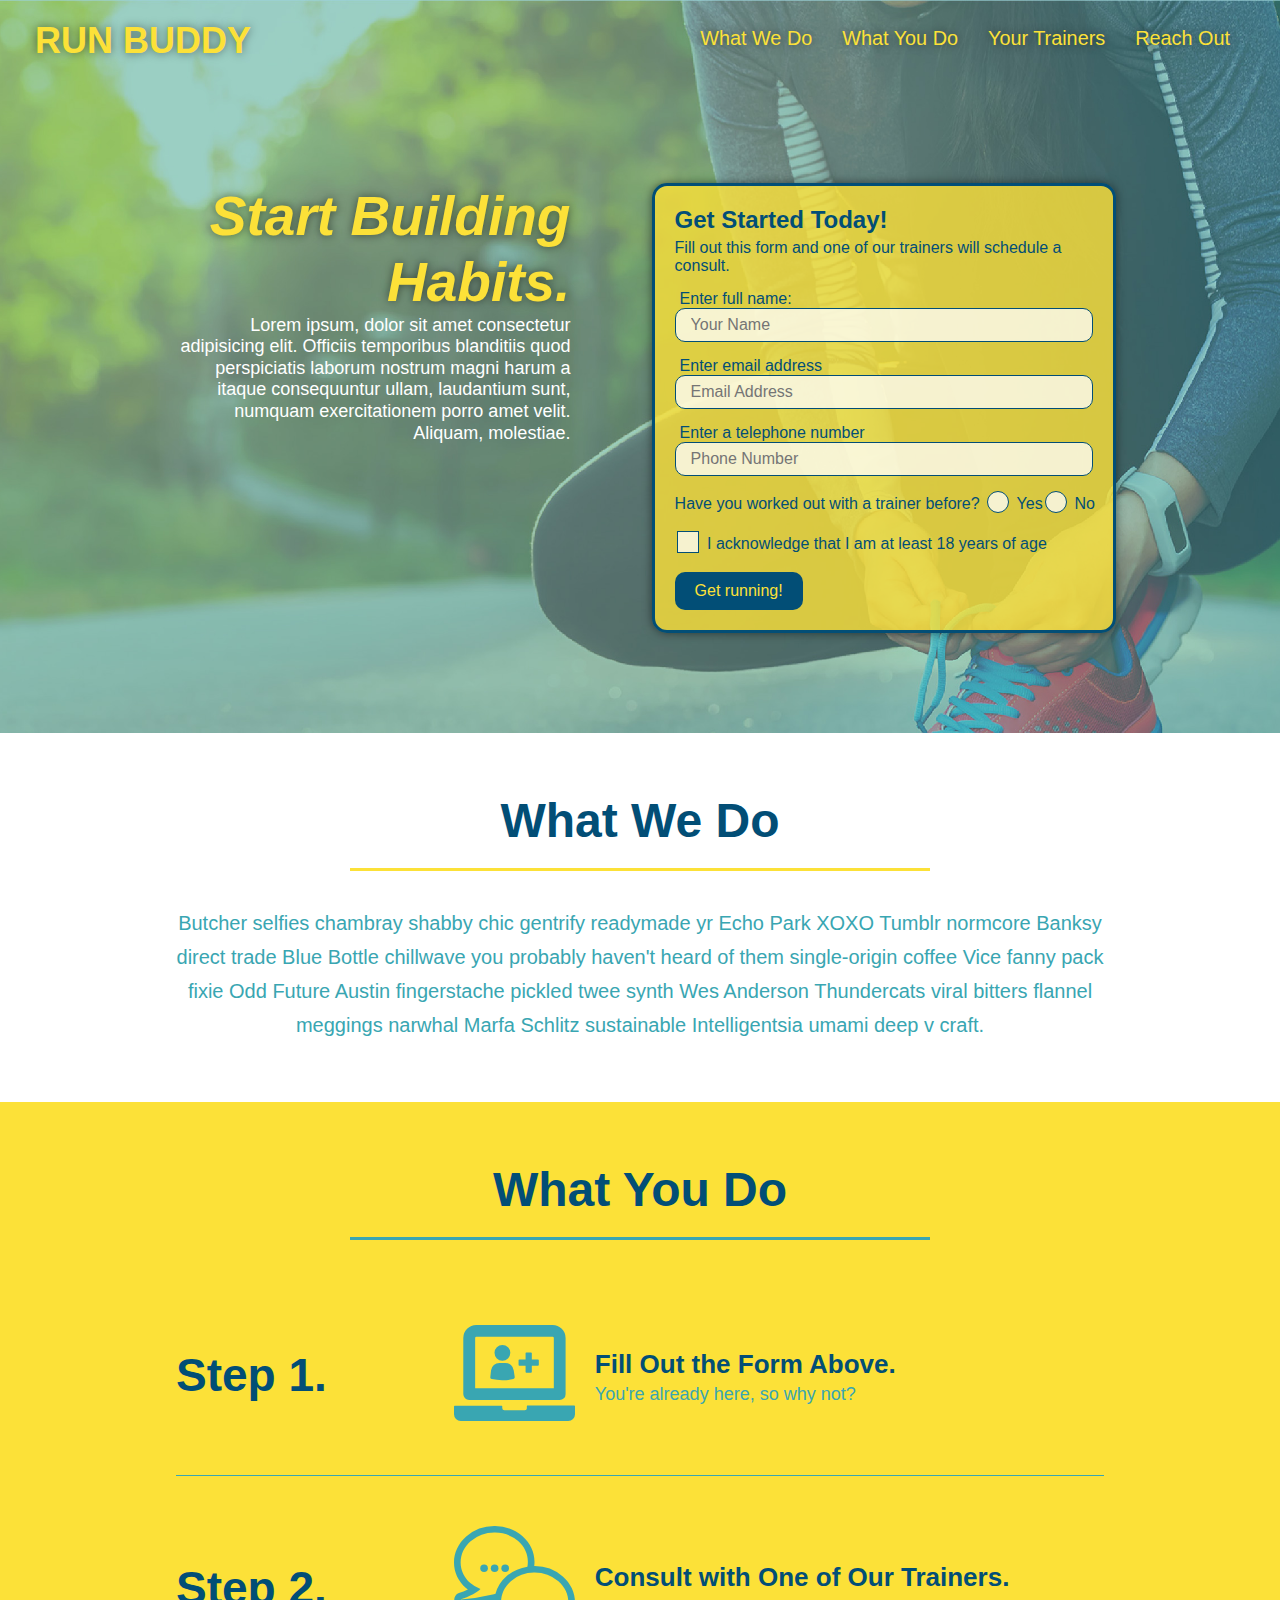
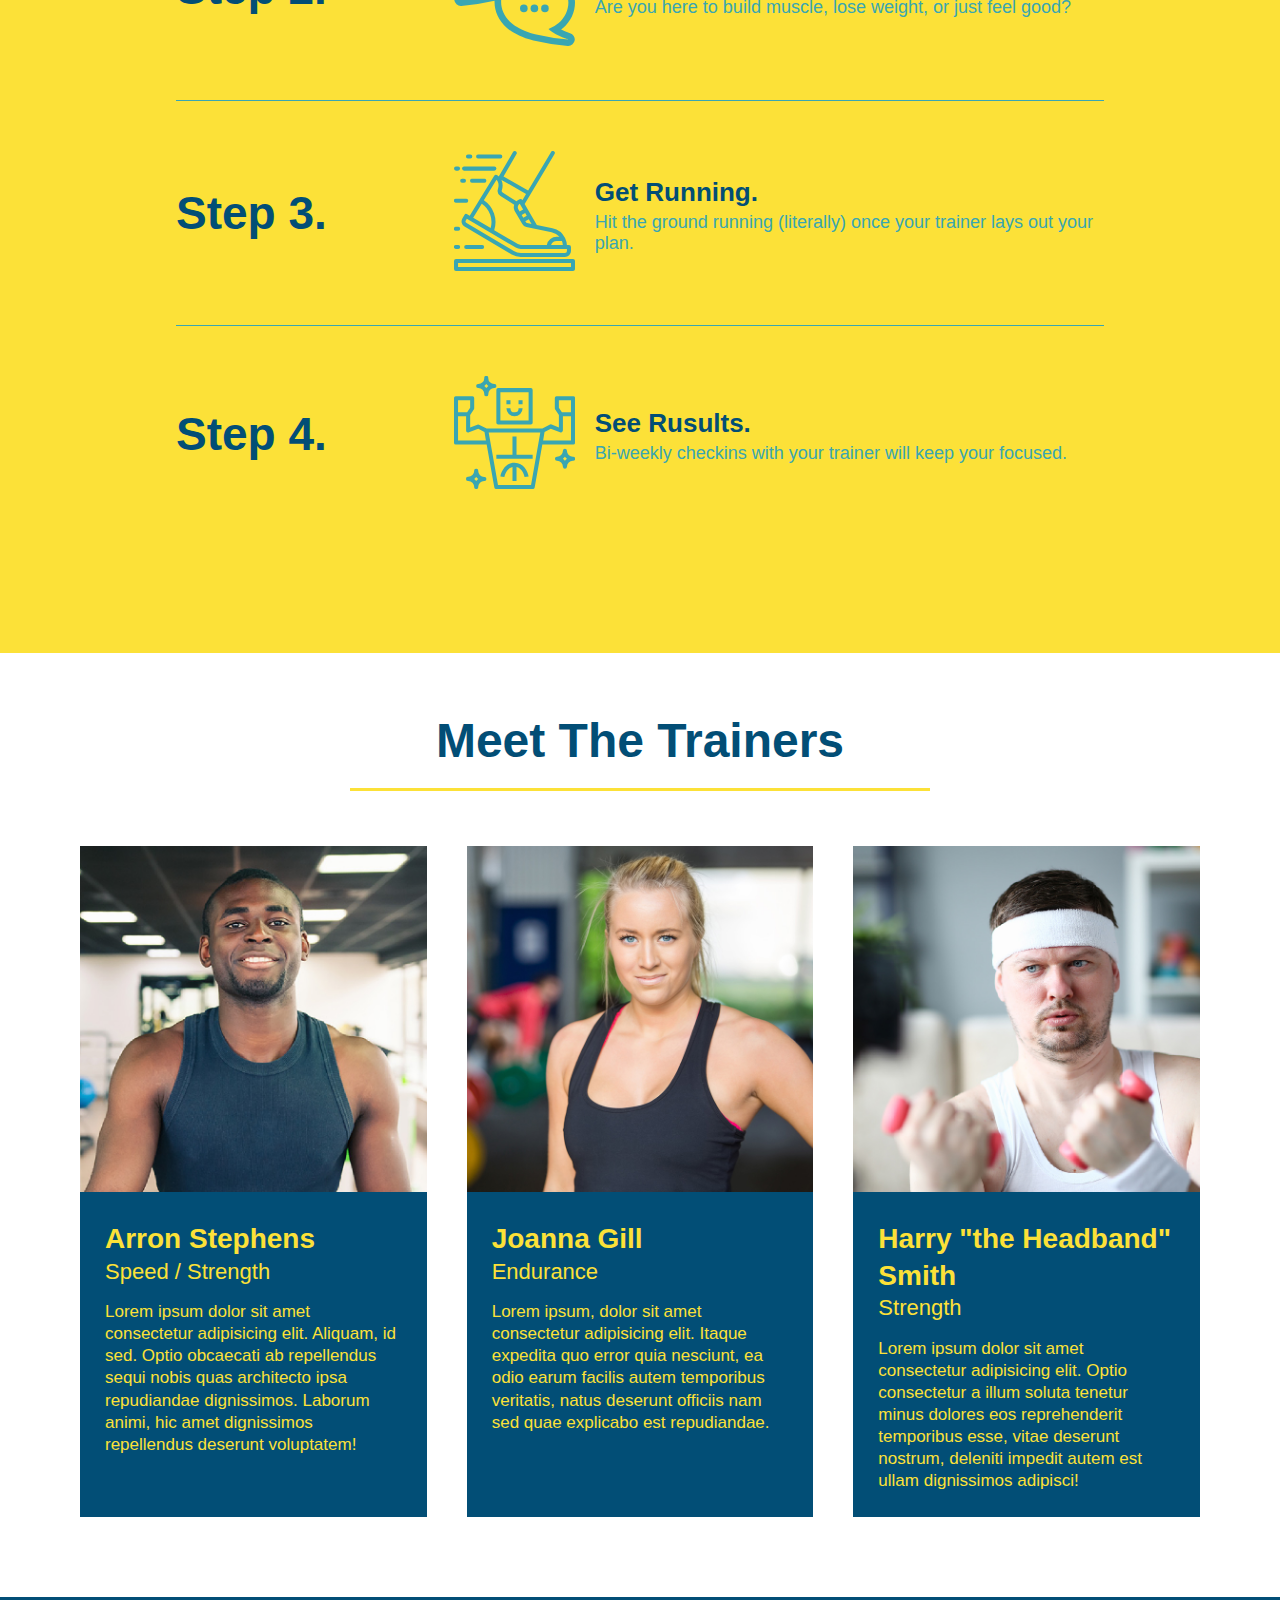
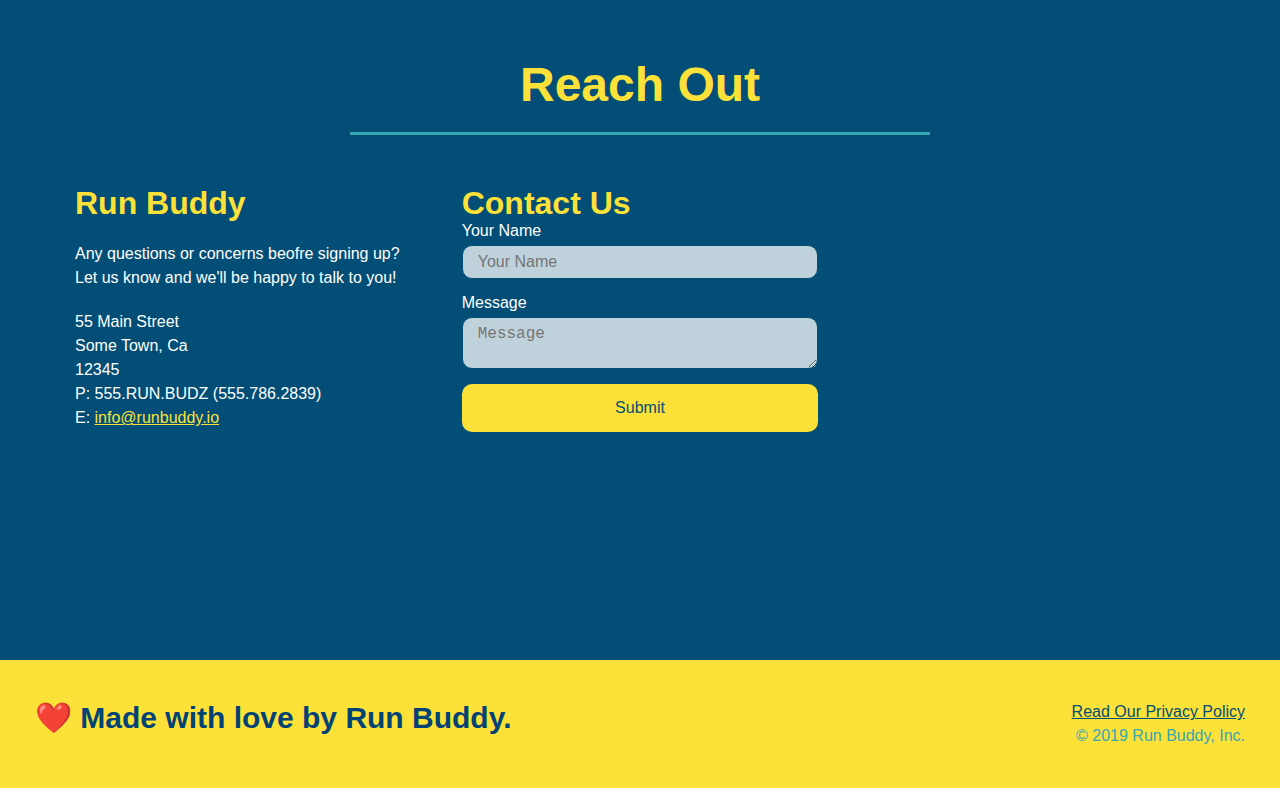
<file: index.html>
<!DOCTYPE html>
<html lang="en">
    
<head>
    <meta charset="UTF-8" />
    <meta name="viewport" content="width=device-width, initial-scale=1.0"/>
    <title>Run Buddy</title>
    <link rel="stylesheet" href="./assets/css/style.css" />
</head>

<body>
    <!--navigation-->
    <header>
        <h1>
            <a href="/">RUN BUDDY</U></a>
        </h1>
        <nav>
            <!--Unordered list element-->
            <ul>
                <!--List item element-->
                <li>
                    <!--Anchor element-->
                    <a href="#what-we-do">What We Do</a>
                </li>
                <li>
                    <a href="#what-you-do">What You Do</a>
                </li>
                <li>
                    <a href="#your-trainers">Your Trainers</a>
                </li>
                <li>
                    <a href="#reach-out">Reach Out</a>
                </li>
            </ul>
        </nav>
    </header>

    <!--hero/jumbotron-->
    <section class="hero">
        <div class="hero-cta">
            <h2>
                Start Building Habits.
            </h2>
            <p>
                Lorem ipsum, dolor sit amet consectetur adipisicing elit. Officiis temporibus blanditiis quod perspiciatis laborum nostrum magni harum a itaque consequuntur ullam, laudantium sunt, numquam exercitationem porro amet velit. Aliquam, molestiae.
            </p>
        </div>
        <div class="hero-form">
            <h3>Get Started Today!</h3>
            <p>Fill out this form and one of our trainers will schedule a consult.</p>
            <!--Add form element-->
            <form>
                <label for="name">Enter full name:</label>
                <input type="text" placeholder="Your Name" name="name" id="name" class="form-input" />
                <label for="email">Enter email address</label>
                <input type="email" placeholder="Email Address" name="email" id="email" class="form-input" />
                <label for="phone">Enter a telephone number</label>
                <input type="tel" placeholder="Phone Number" name="phone" id="phone" class="form-input" />
                <p>
                    Have you worked out with a trainer before?
                    <span class="radio-wrapper">
                        <input type="radio" name="trainer-confirm" id="trainer-yes" />
                        <label for="trainer-yes">Yes</label>
                    </span>
                    <span class="radio-wrapper">  
                        <input type="radio" name="trainer-confirm" id="trainer-no" />
                        <label for="trainer-no">No</label>
                    </span>
                </p>
                <p>
                    <span class="checkbox-wrapper">
                        <input type="checkbox" name="age-confirm" id="age-confirm" />
                        <label for="age-confirm">
                            I acknowledge that I am at least 18 years of age
                        </label>
                    </span>
                </p>
                <button type="sumbit">
                    Get running!
                </button>
            </form>
        </div>
    </section>
    <!-- end hero -->

    <!-- "what we do" section -->
    <section id="what-we-do" class="intro">
        <div class="flex-row">
            <h2 class="section-title primary-border">
                What We Do
            </h2>
        </div>

        <div class="flex-row">
            <p>
                Butcher selfies chambray shabby chic gentrify readymade yr Echo Park XOXO Tumblr normcore Banksy direct trade Blue Bottle chillwave you probably haven't heard of them single-origin coffee Vice fanny pack fixie Odd Future Austin fingerstache pickled twee synth Wes Anderson Thundercats viral bitters flannel meggings narwhal Marfa Schlitz sustainable Intelligentsia umami deep v craft.
            </p>
        </div>
    </section>

    <!--"what you do" section-->
    <section id="what-you-do" class="steps">
        <div class="flex-row">
            <h2 class="section-title secondary-border">
                What You Do
            </h2>
        </div>

        <div class="step">
            <h3> Step 1.</h3>
            <div class="step-info">
                <div class="step-img">
                    <img src="./assets/images/step-1.svg" alt="" />
                </div>
                <div class="step-text">
                    <h4>Fill Out the Form Above.</h4>
                    <p>You're already here, so why not?</p>
                </div>
            </div>
        </div>

        <div class="step">
            <h3>Step 2.</h3>
            <div class="step-info">
                <div class="step-img">
                    <img src="./assets/images/step-2.svg" alt="" />
                </div>
                <div class="step-text">
                    <h4>Consult with One of Our Trainers.</h4>
                    <p>Are you here to build muscle, lose weight, or just feel good?</p>
                </div>
            </div>
        </div>
          
        <div class="step">
            <h3>Step 3.</h3>
            <div class="step-info">
                <div class="step-img">
                    <img src="./assets/images/step-3.svg" alt="" />
                </div>
                <div class="step-text">
                    <h4>Get Running.</h4>
                    <p>Hit the ground running (literally) once your trainer lays out your plan.</p>
                </div>
            </div>
        </div>
          
        <div class="step">
            <h3>Step 4.</h3>
            <div class="step-info">
                <div class="step-img">
                    <img src="./assets/images/step-4.svg" alt="" />
                </div>
                <div class="step-text">
                    <h4>See Rusults.</h4>
                    <p>Bi-weekly checkins with your trainer will keep your focused.</p>
                </div>
            </div>
        </div>
    </section>

    <!--"meet the trainers" section-->
    <section id="your-trainers">
        <div class="flex-row">
            <h2 class="section-title primary-border">
                Meet The Trainers
            </h2>
        </div>

        <div class="trainers">
        
          <!-- first trainer bio-->
          <article class="trainer">
            <img src="./assets/images/trainer-1.jpg" alt="Arron Stephens in his workout clothes, ready to pump iron"/>
            <div class="trainer-bio">
                <h3 class="trainer-name">Arron Stephens</h3>
                <h4 class="trainer-role">Speed / Strength</h4>
                <p>
                    Lorem ipsum dolor sit amet consectetur adipisicing elit. Aliquam, id sed. Optio obcaecati ab repellendus sequi nobis quas architecto ipsa repudiandae dignissimos. Laborum animi, hic amet dignissimos repellendus deserunt voluptatem!
                </p>
            </div>
          </article>

          <!-- second trainer bio-->
          <article class="trainer">
            <img src="./assets/images/trainer-2.jpg" alt="Joanna Gill cooling off after a workout" />
            <div class="trainer-bio">
              <h3 class="trainer-name">Joanna Gill</h3>
              <h4 class="trainer-role">Endurance</h4>
              <p>
               Lorem ipsum, dolor sit amet consectetur adipisicing elit. Itaque expedita quo error quia nesciunt, ea odio earum facilis autem temporibus veritatis, natus deserunt officiis nam sed quae explicabo est repudiandae.
              </p>
            </div>
          </article>
          
          <!-- third trainer bio -->
          <article class="trainer">
            <img src="./assets/images/trainer-3.jpg" alt="Harry Smith wearing a headband and lifting comically small pink weights" />
            <div class="trainer-bio">
              <h3 class="trainer-name">Harry "the Headband" Smith</h3>
              <h4 class="trainer-role">Strength</h4>
              <p>
                Lorem ipsum dolor sit amet consectetur adipisicing elit. Optio consectetur a illum soluta tenetur minus dolores eos reprehenderit temporibus esse, vitae deserunt nostrum, deleniti impedit autem est ullam dignissimos adipisci!
              </p>
            </div>
          </article>

        </div>
    </section>

    <!--"reach out" section-->
    <section id="reach-out" class="contact">
        <div class="flex-row">
            <h2 class="section-title secondary-border">
                Reach Out
            </h2>
        </div>

        <div class="contact-info">  
            <div>
                <h3>Run Buddy</h3>
                <p>
                    Any questions or concerns beofre signing up?
                    <br />
                    Let us know and we'll be happy to talk to you!
                </p>
                <address>
                    55 Main Street <br/>
                    Some Town, Ca <br/>
                    12345<br />
                    P: 555.RUN.BUDZ (555.786.2839)<br/>
                    E: <a href="mailto:info@runbuddy.io">info@runbuddy.io</a>
                </address>
            </div>

            <div class="contact-form">
                <h3>Contact Us</h3>
                <form>
                    <label for="contact-name">Your Name</label>
                    <input type="text" id="contact-name" placeholder="Your Name" />

                    <label for="contact-message">Message</label>
                   <textarea id="contact-message" placeholder="Message"></textarea>

                   <button type="submit">Submit</button>
              </form>
            </div>

            <iframe 
                src="https://www.google.com/maps/embed?pb=!1m18!1m12!1m3!1d11895.814940231336!2d-72.26273526524832!3d41.807757061950326!2m3!1f0!2f0!3f0!3m2!1i1024!2i768!4f13.1!3m3!1m2!1s0x89e68a397a05e30b%3A0xb26c6f4b296c85ea!2sUniversity%20of%20Connecticut!5e0!3m2!1sen!2sus!4v1627825222354!5m2!1sen!2sus" 
                style="border:0" 
                allowfullscreen="" 
                loading="lazy">
            </iframe>

        </div>
    </section>

    <!--footer-->
    <footer>
        <h2>❤️ Made with love by Run Buddy.</h2>
        <div>
            <a href="./privacy-policy.html">Read Our Privacy Policy</a><br />
            &copy; 2019 Run Buddy, Inc.
        </div>
    </footer>
    <!-- footer end -->
</body>
</html>
</file>
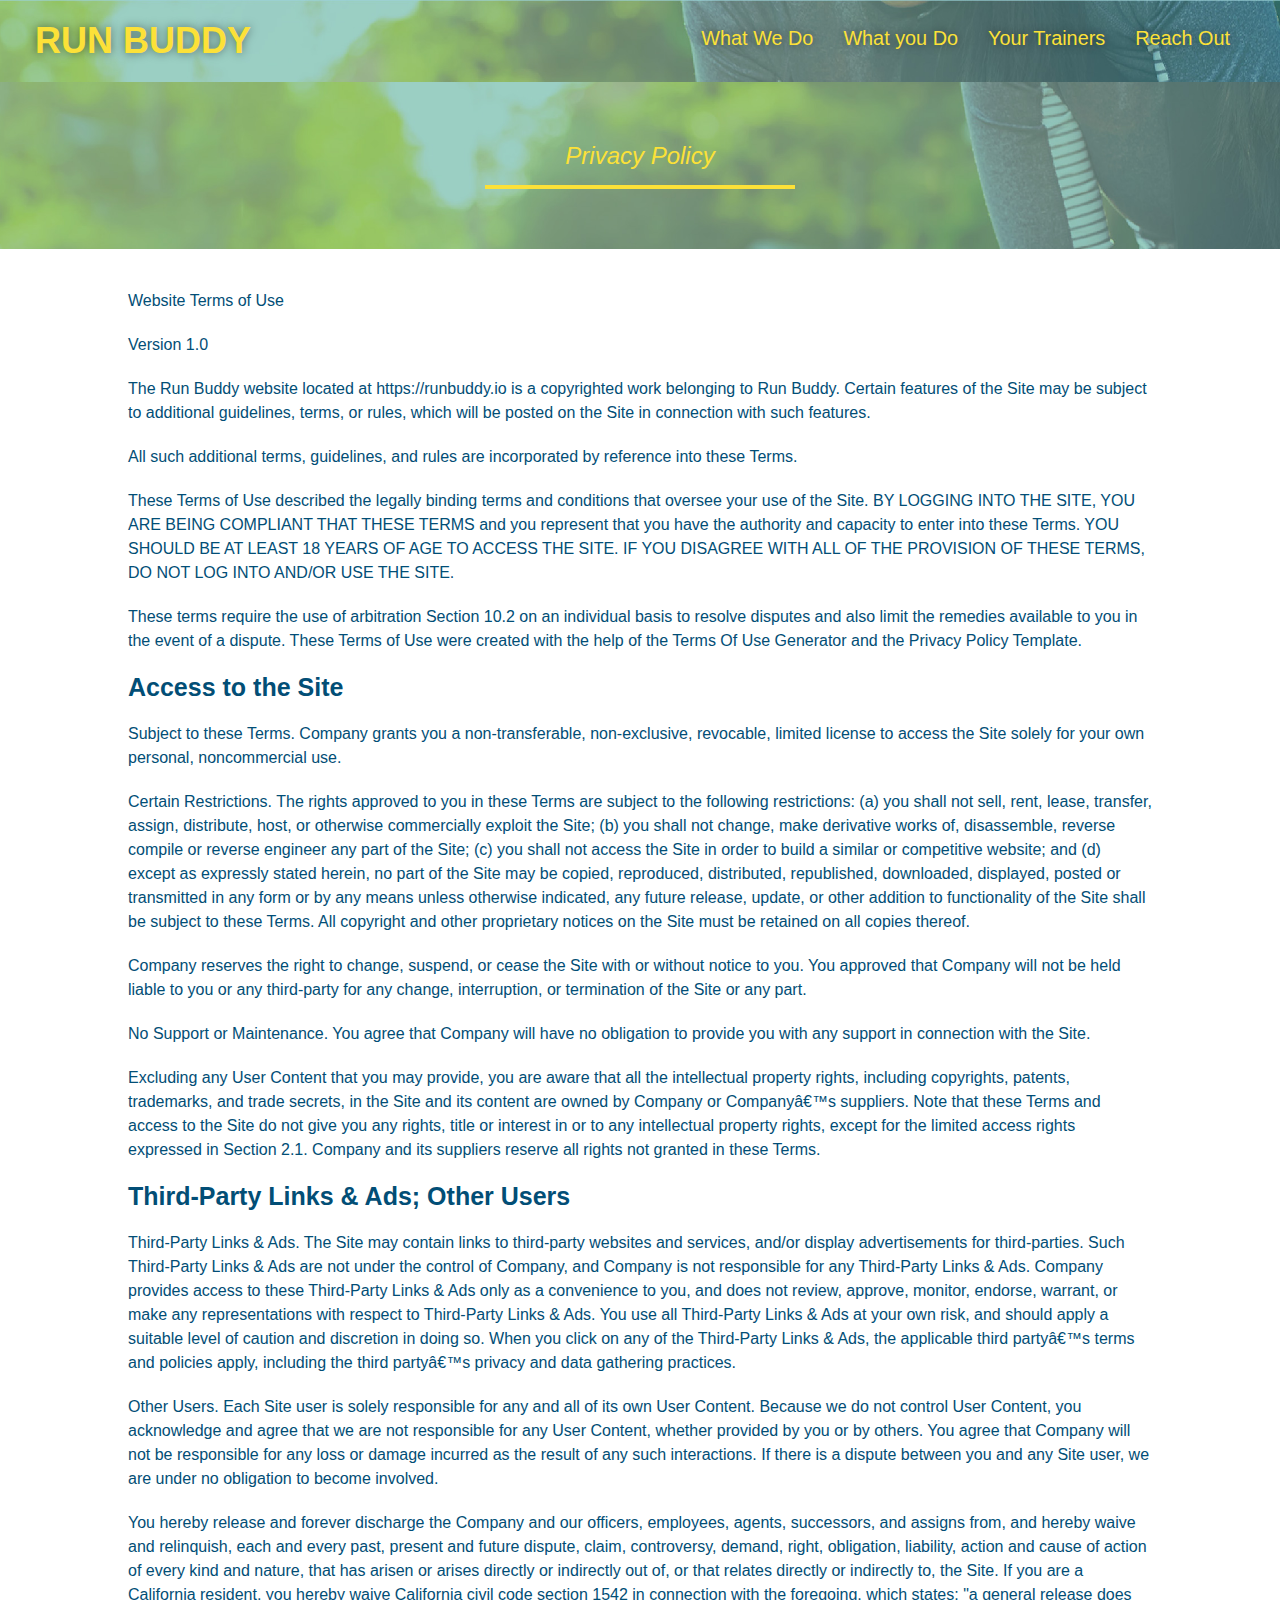
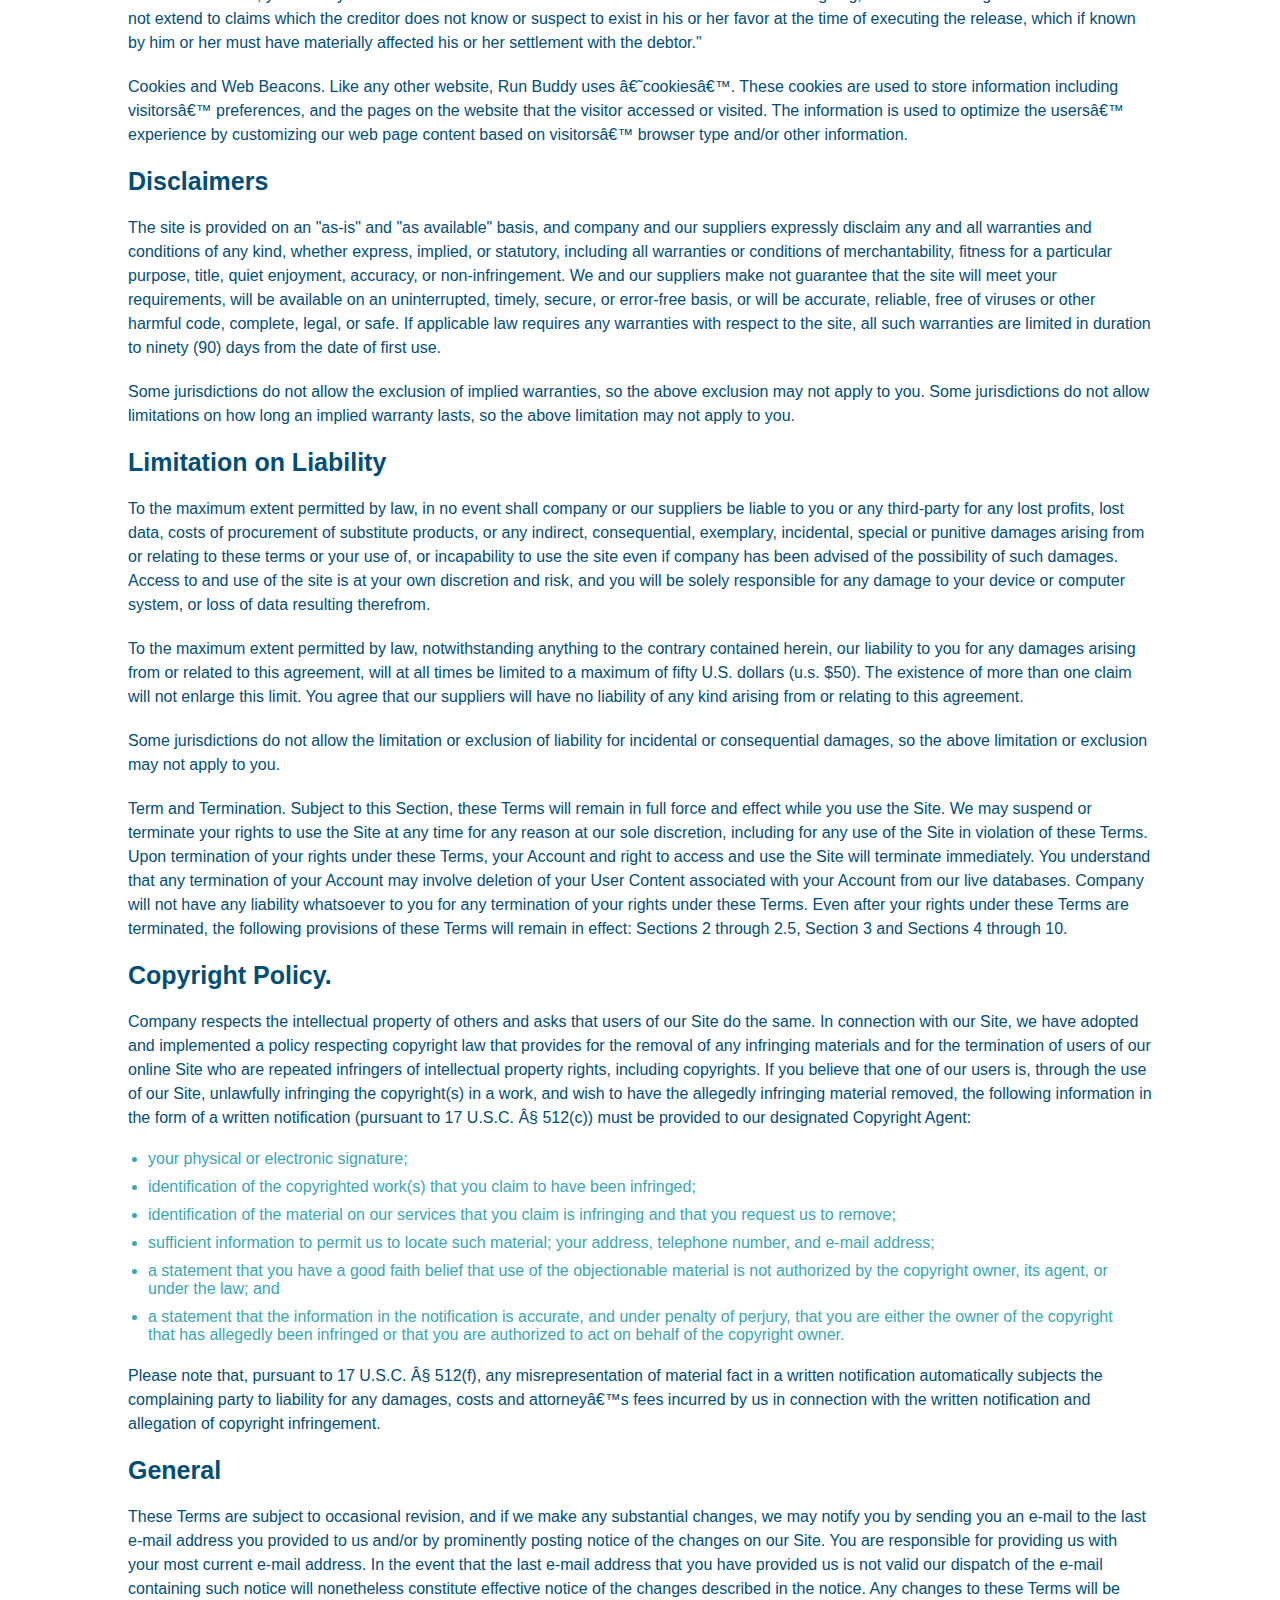
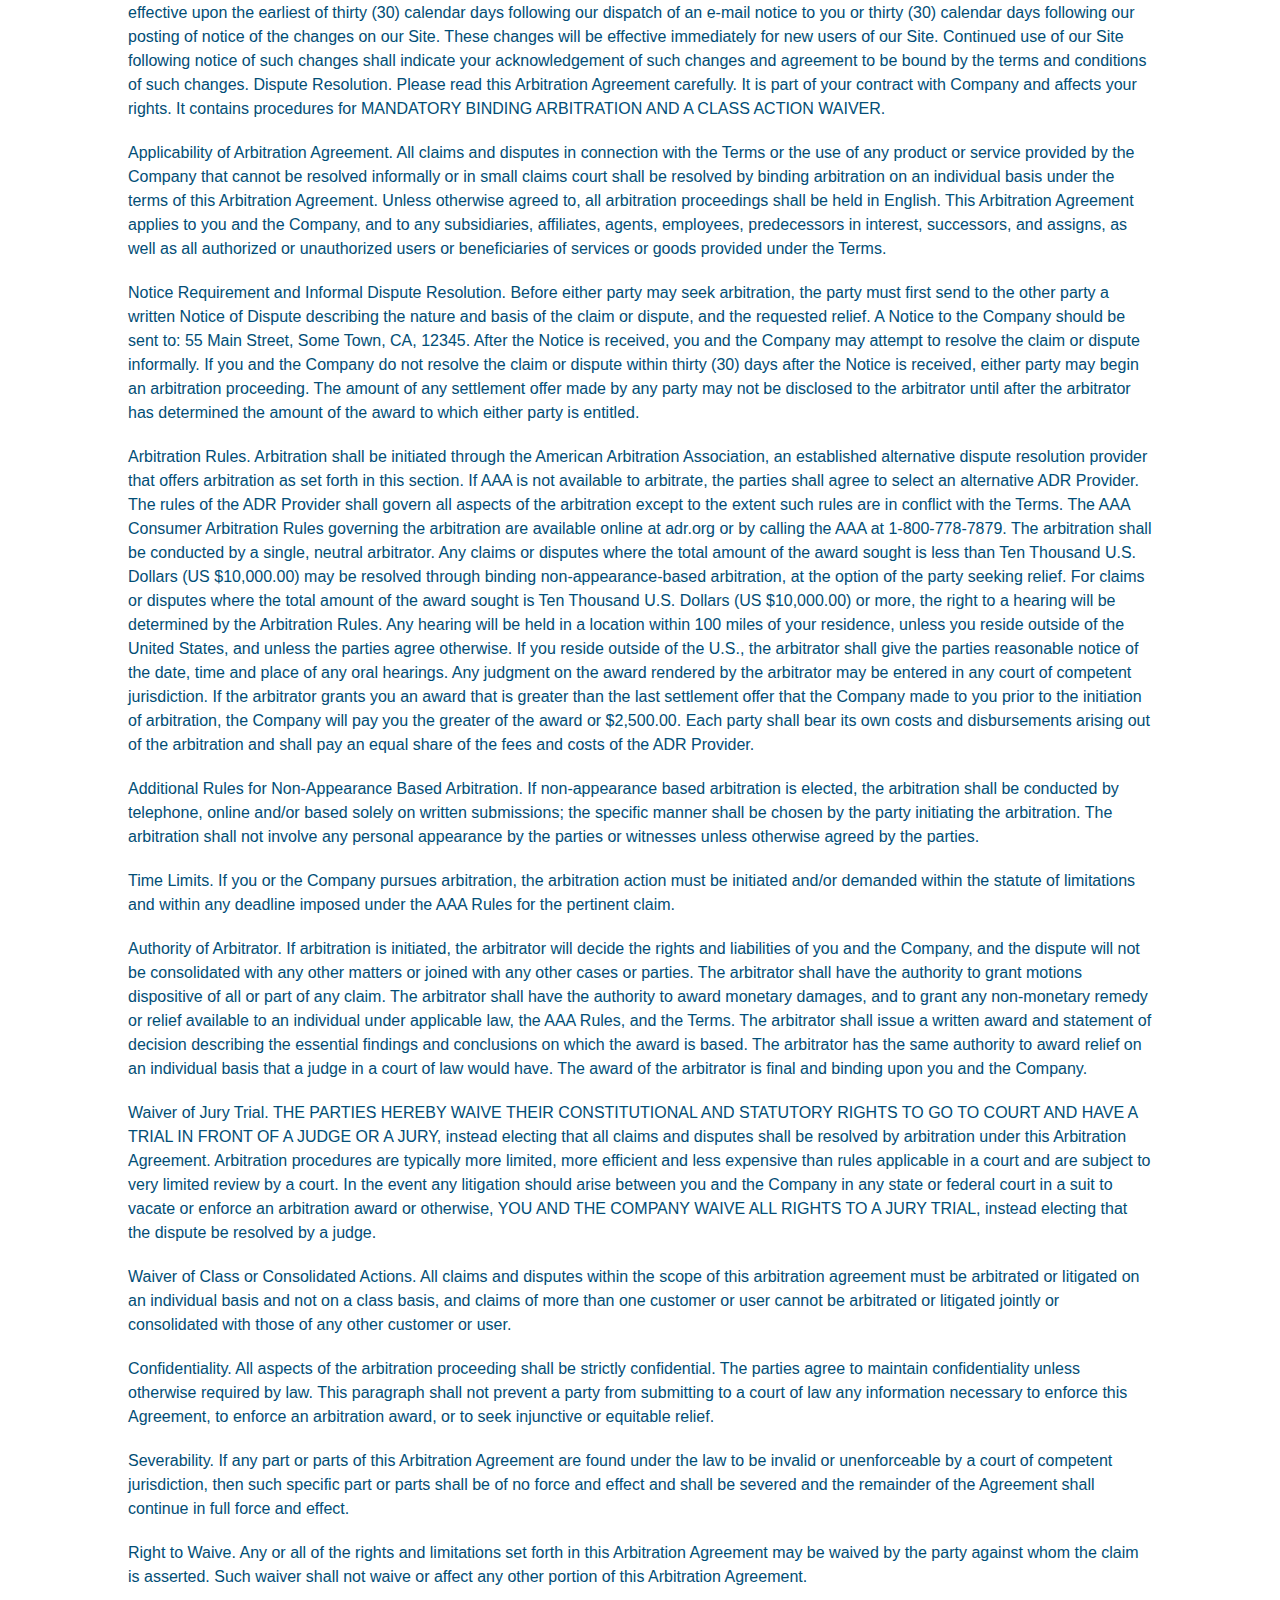
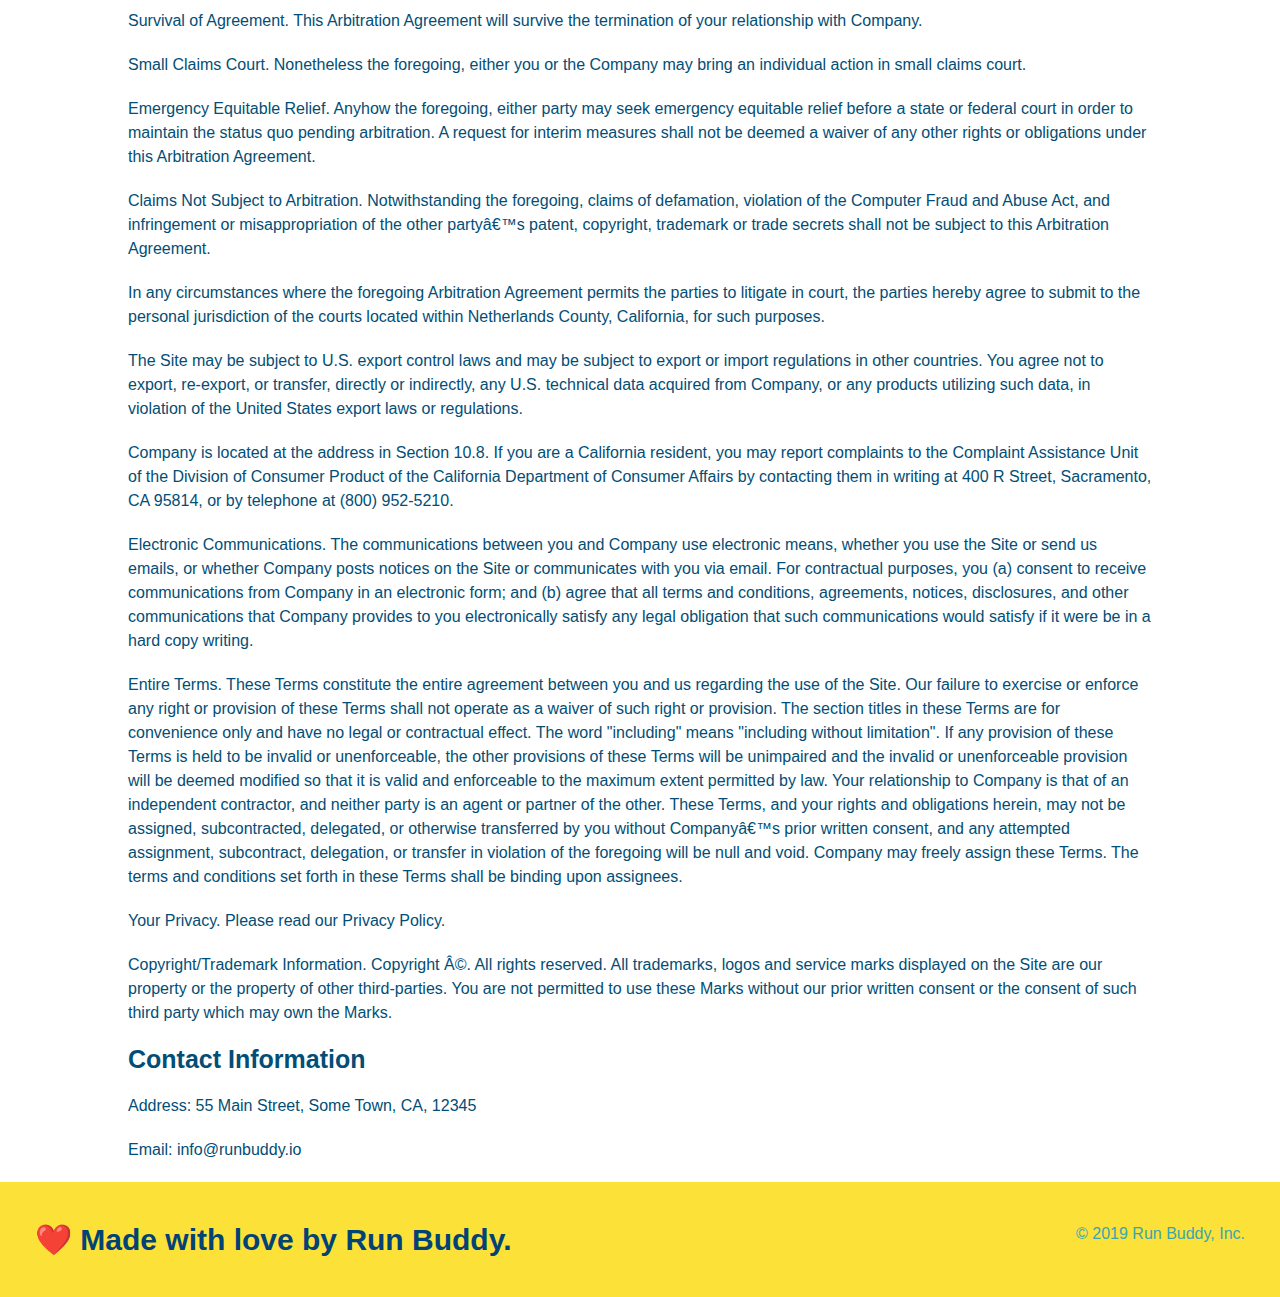
<file: privacy-policy.html>
<!DOCTYPE html>
<html lang="en">
    <head>
        <meta charset="UTF-8"/>
        <meta name="viewport" content="width=device-width, initial-scale=1.0" />
        <title>Privacy Policy - Run Buddy</title>
        <link rel="stylesheet" href="./assets/css/style.css" />
        <link rel="stylesheet" href="./assets/css/secondary-style.css" />
    </head>
    <body>
        <!--navigation-->
    <header>
        <h1>
            <a href="/">RUN BUDDY</U></a>
        </h1>
        <nav>
            <!--Unordered list element-->
            <ul>
                <!--List item element-->
                <li>
                    <!--Anchor element-->
                    <a href="./index.html#what-we-do">What We Do</a>
                </li>
                <li>
                    <a href="./index.html#what-you-do">What you Do</a>
                </li>
                <li>
                    <a href="./index.html#your-trainers">Your Trainers</a>
                </li>
                <li>
                    <a href="./index.html #reach-out">Reach Out</a>
                </li>
            </ul>
        </nav>
    </header>

    <section class="hero hero-secondary">
        <h2 class="page-title">
            Privacy Policy
        </h2>
    </section>

    <article class="secondary-content">
      <p>
        Website Terms of Use
      </p>

      <p>
        Version 1.0
      </p>

      <p>
        The Run Buddy website located at https://runbuddy.io is a copyrighted work belonging to Run Buddy. Certain
        features of the Site may be subject to additional guidelines, terms, or rules, which will be posted on the Site
        in connection with such features.
      </p>

      <p>
        All such additional terms, guidelines, and rules are incorporated by reference into these Terms.
      </p>

      <p>
        These Terms of Use described the legally binding terms and conditions that oversee your use of the Site. BY
        LOGGING INTO THE SITE, YOU ARE BEING COMPLIANT THAT THESE TERMS and you represent that you have the authority
        and capacity to enter into these Terms. YOU SHOULD BE AT LEAST 18 YEARS OF AGE TO ACCESS THE SITE. IF YOU
        DISAGREE WITH ALL OF THE PROVISION OF THESE TERMS, DO NOT LOG INTO AND/OR USE THE SITE.
      </p>

      <p>
        These terms require the use of arbitration Section 10.2 on an individual basis to resolve disputes and also
        limit the remedies available to you in the event of a dispute. These Terms of Use were created with the help of
        the Terms Of Use Generator and the Privacy Policy Template.
      </p>

      <h3>
        Access to the Site
      </h3>

      <p>
        Subject to these Terms. Company grants you a non-transferable, non-exclusive, revocable, limited license to
        access the Site solely for your own personal, noncommercial use.
      </p>

      <p>
        Certain Restrictions. The rights approved to you in these Terms are subject to the following restrictions: (a)
        you shall not sell, rent, lease, transfer, assign, distribute, host, or otherwise commercially exploit the Site;
        (b) you shall not change, make derivative works of, disassemble, reverse compile or reverse engineer any part of
        the Site; (c) you shall not access the Site in order to build a similar or competitive website; and (d) except
        as expressly stated herein, no part of the Site may be copied, reproduced, distributed, republished, downloaded,
        displayed, posted or transmitted in any form or by any means unless otherwise indicated, any future release,
        update, or other addition to functionality of the Site shall be subject to these Terms. All copyright and other
        proprietary notices on the Site must be retained on all copies thereof.
      </p>

      <p>
        Company reserves the right to change, suspend, or cease the Site with or without notice to you. You approved
        that Company will not be held liable to you or any third-party for any change, interruption, or termination of
        the Site or any part.
      </p>

      <p>
        No Support or Maintenance. You agree that Company will have no obligation to provide you with any support in
        connection with the Site.
      </p>

      <p>
        Excluding any User Content that you may provide, you are aware that all the intellectual property rights,
        including copyrights, patents, trademarks, and trade secrets, in the Site and its content are owned by Company
        or Companyâ€™s suppliers. Note that these Terms and access to the Site do not give you any rights, title or
        interest in or to any intellectual property rights, except for the limited access rights expressed in Section
        2.1. Company and its suppliers reserve all rights not granted in these Terms.
      </p>

      <h3>
        Third-Party Links & Ads; Other Users
      </h3>

      <p>
        Third-Party Links & Ads. The Site may contain links to third-party websites and services, and/or display
        advertisements for third-parties. Such Third-Party Links & Ads are not under the control of Company, and Company
        is not responsible for any Third-Party Links & Ads. Company provides access to these Third-Party Links & Ads
        only as a convenience to you, and does not review, approve, monitor, endorse, warrant, or make any
        representations with respect to Third-Party Links & Ads. You use all Third-Party Links & Ads at your own risk,
        and should apply a suitable level of caution and discretion in doing so. When you click on any of the
        Third-Party Links & Ads, the applicable third partyâ€™s terms and policies apply, including the third partyâ€™s
        privacy and data gathering practices.
      </p>

      <p>
        Other Users. Each Site user is solely responsible for any and all of its own User Content. Because we do not
        control User Content, you acknowledge and agree that we are not responsible for any User Content, whether
        provided by you or by others. You agree that Company will not be responsible for any loss or damage incurred as
        the result of any such interactions. If there is a dispute between you and any Site user, we are under no
        obligation to become involved.
      </p>

      <p>
        You hereby release and forever discharge the Company and our officers, employees, agents, successors, and
        assigns from, and hereby waive and relinquish, each and every past, present and future dispute, claim,
        controversy, demand, right, obligation, liability, action and cause of action of every kind and nature, that has
        arisen or arises directly or indirectly out of, or that relates directly or indirectly to, the Site. If you are
        a California resident, you hereby waive California civil code section 1542 in connection with the foregoing,
        which states: "a general release does not extend to claims which the creditor does not know or suspect to exist
        in his or her favor at the time of executing the release, which if known by him or her must have materially
        affected his or her settlement with the debtor."
      </p>

      <p>
        Cookies and Web Beacons. Like any other website, Run Buddy uses â€˜cookiesâ€™. These cookies are used to store
        information including visitorsâ€™ preferences, and the pages on the website that the visitor accessed or visited.
        The information is used to optimize the usersâ€™ experience by customizing our web page content based on visitorsâ€™
        browser type and/or other information.
      </p>

      <h3>
        Disclaimers
      </h3>

      <p>
        The site is provided on an "as-is" and "as available" basis, and company and our suppliers expressly disclaim
        any and all warranties and conditions of any kind, whether express, implied, or statutory, including all
        warranties or conditions of merchantability, fitness for a particular purpose, title, quiet enjoyment, accuracy,
        or non-infringement. We and our suppliers make not guarantee that the site will meet your requirements, will be
        available on an uninterrupted, timely, secure, or error-free basis, or will be accurate, reliable, free of
        viruses or other harmful code, complete, legal, or safe. If applicable law requires any warranties with respect
        to the site, all such warranties are limited in duration to ninety (90) days from the date of first use.
      </p>

      <p>
        Some jurisdictions do not allow the exclusion of implied warranties, so the above exclusion may not apply to
        you. Some jurisdictions do not allow limitations on how long an implied warranty lasts, so the above limitation
        may not apply to you.
      </p>

      <h3>
        Limitation on Liability
      </h3>

      <p>
        To the maximum extent permitted by law, in no event shall company or our suppliers be liable to you or any
        third-party for any lost profits, lost data, costs of procurement of substitute products, or any indirect,
        consequential, exemplary, incidental, special or punitive damages arising from or relating to these terms or
        your use of, or incapability to use the site even if company has been advised of the possibility of such
        damages. Access to and use of the site is at your own discretion and risk, and you will be solely responsible
        for any damage to your device or computer system, or loss of data resulting therefrom.
      </p>

      <p>
        To the maximum extent permitted by law, notwithstanding anything to the contrary contained herein, our liability
        to you for any damages arising from or related to this agreement, will at all times be limited to a maximum of
        fifty U.S. dollars (u.s. $50). The existence of more than one claim will not enlarge this limit. You agree that
        our suppliers will have no liability of any kind arising from or relating to this agreement.
      </p>

      <p>
        Some jurisdictions do not allow the limitation or exclusion of liability for incidental or consequential
        damages, so the above limitation or exclusion may not apply to you.
      </p>

      <p>
        Term and Termination. Subject to this Section, these Terms will remain in full force and effect while you use
        the Site. We may suspend or terminate your rights to use the Site at any time for any reason at our sole
        discretion, including for any use of the Site in violation of these Terms. Upon termination of your rights under
        these Terms, your Account and right to access and use the Site will terminate immediately. You understand that
        any termination of your Account may involve deletion of your User Content associated with your Account from our
        live databases. Company will not have any liability whatsoever to you for any termination of your rights under
        these Terms. Even after your rights under these Terms are terminated, the following provisions of these Terms
        will remain in effect: Sections 2 through 2.5, Section 3 and Sections 4 through 10.
      </p>

      <h3>
        Copyright Policy.
      </h3>

      <p>
        Company respects the intellectual property of others and asks that users of our Site do the same. In connection
        with our Site, we have adopted and implemented a policy respecting copyright law that provides for the removal
        of any infringing materials and for the termination of users of our online Site who are repeated infringers of
        intellectual property rights, including copyrights. If you believe that one of our users is, through the use of
        our Site, unlawfully infringing the copyright(s) in a work, and wish to have the allegedly infringing material
        removed, the following information in the form of a written notification (pursuant to 17 U.S.C. Â§ 512(c)) must
        be provided to our designated Copyright Agent:
      </p>

      <ul>
        <li>
          your physical or electronic signature;
        </li>
        <li>
          identification of the copyrighted work(s) that you claim to have been infringed;
        </li>
        <li>
          identification of the material on our services that you claim is infringing and that you request us to remove;
        </li>
        <li>
          sufficient information to permit us to locate such material; your address, telephone number, and e-mail
          address;
        </li>
        <li>
          a statement that you have a good faith belief that use of the objectionable material is not authorized by the
          copyright owner, its agent, or under the law; and
        </li>
        <li>
          a statement that the information in the notification is accurate, and under penalty of perjury, that you are
          either the owner of the copyright that has allegedly been infringed or that you are authorized to act on
          behalf of the copyright owner.
        </li>
      </ul>

      <p>
        Please note that, pursuant to 17 U.S.C. Â§ 512(f), any misrepresentation of material fact in a written
        notification automatically subjects the complaining party to liability for any damages, costs and attorneyâ€™s
        fees incurred by us in connection with the written notification and allegation of copyright infringement.
      </p>

      <h3>
        General
      </h3>

      <p>
        These Terms are subject to occasional revision, and if we make any substantial changes, we may notify you by
        sending you an e-mail to the last e-mail address you provided to us and/or by prominently posting notice of the
        changes on our Site. You are responsible for providing us with your most current e-mail address. In the event
        that the last e-mail address that you have provided us is not valid our dispatch of the e-mail containing such
        notice will nonetheless constitute effective notice of the changes described in the notice. Any changes to these
        Terms will be effective upon the earliest of thirty (30) calendar days following our dispatch of an e-mail
        notice to you or thirty (30) calendar days following our posting of notice of the changes on our Site. These
        changes will be effective immediately for new users of our Site. Continued use of our Site following notice of
        such changes shall indicate your acknowledgement of such changes and agreement to be bound by the terms and
        conditions of such changes. Dispute Resolution. Please read this Arbitration Agreement carefully. It is part of
        your contract with Company and affects your rights. It contains procedures for MANDATORY BINDING ARBITRATION AND
        A CLASS ACTION WAIVER.
      </p>

      <p>
        Applicability of Arbitration Agreement. All claims and disputes in connection with the Terms or the use of any
        product or service provided by the Company that cannot be resolved informally or in small claims court shall be
        resolved by binding arbitration on an individual basis under the terms of this Arbitration Agreement. Unless
        otherwise agreed to, all arbitration proceedings shall be held in English. This Arbitration Agreement applies to
        you and the Company, and to any subsidiaries, affiliates, agents, employees, predecessors in interest,
        successors, and assigns, as well as all authorized or unauthorized users or beneficiaries of services or goods
        provided under the Terms.
      </p>

      <p>
        Notice Requirement and Informal Dispute Resolution. Before either party may seek arbitration, the party must
        first send to the other party a written Notice of Dispute describing the nature and basis of the claim or
        dispute, and the requested relief. A Notice to the Company should be sent to: 55 Main Street, Some Town, CA,
        12345. After the Notice is received, you and the Company may attempt to resolve the claim or dispute informally.
        If you and the Company do not resolve the claim or dispute within thirty (30) days after the Notice is received,
        either party may begin an arbitration proceeding. The amount of any settlement offer made by any party may not
        be disclosed to the arbitrator until after the arbitrator has determined the amount of the award to which either
        party is entitled.
      </p>

      <p>
        Arbitration Rules. Arbitration shall be initiated through the American Arbitration Association, an established
        alternative dispute resolution provider that offers arbitration as set forth in this section. If AAA is not
        available to arbitrate, the parties shall agree to select an alternative ADR Provider. The rules of the ADR
        Provider shall govern all aspects of the arbitration except to the extent such rules are in conflict with the
        Terms. The AAA Consumer Arbitration Rules governing the arbitration are available online at adr.org or by
        calling the AAA at 1-800-778-7879. The arbitration shall be conducted by a single, neutral arbitrator. Any
        claims or disputes where the total amount of the award sought is less than Ten Thousand U.S. Dollars (US
        $10,000.00) may be resolved through binding non-appearance-based arbitration, at the option of the party seeking
        relief. For claims or disputes where the total amount of the award sought is Ten Thousand U.S. Dollars (US
        $10,000.00) or more, the right to a hearing will be determined by the Arbitration Rules. Any hearing will be
        held in a location within 100 miles of your residence, unless you reside outside of the United States, and
        unless the parties agree otherwise. If you reside outside of the U.S., the arbitrator shall give the parties
        reasonable notice of the date, time and place of any oral hearings. Any judgment on the award rendered by the
        arbitrator may be entered in any court of competent jurisdiction. If the arbitrator grants you an award that is
        greater than the last settlement offer that the Company made to you prior to the initiation of arbitration, the
        Company will pay you the greater of the award or $2,500.00. Each party shall bear its own costs and
        disbursements arising out of the arbitration and shall pay an equal share of the fees and costs of the ADR
        Provider.
      </p>

      <p>
        Additional Rules for Non-Appearance Based Arbitration. If non-appearance based arbitration is elected, the
        arbitration shall be conducted by telephone, online and/or based solely on written submissions; the specific
        manner shall be chosen by the party initiating the arbitration. The arbitration shall not involve any personal
        appearance by the parties or witnesses unless otherwise agreed by the parties.
      </p>

      <p>
        Time Limits. If you or the Company pursues arbitration, the arbitration action must be initiated and/or demanded
        within the statute of limitations and within any deadline imposed under the AAA Rules for the pertinent claim.
      </p>

      <p>
        Authority of Arbitrator. If arbitration is initiated, the arbitrator will decide the rights and liabilities of
        you and the Company, and the dispute will not be consolidated with any other matters or joined with any other
        cases or parties. The arbitrator shall have the authority to grant motions dispositive of all or part of any
        claim. The arbitrator shall have the authority to award monetary damages, and to grant any non-monetary remedy
        or relief available to an individual under applicable law, the AAA Rules, and the Terms. The arbitrator shall
        issue a written award and statement of decision describing the essential findings and conclusions on which the
        award is based. The arbitrator has the same authority to award relief on an individual basis that a judge in a
        court of law would have. The award of the arbitrator is final and binding upon you and the Company.
      </p>

      <p>
        Waiver of Jury Trial. THE PARTIES HEREBY WAIVE THEIR CONSTITUTIONAL AND STATUTORY RIGHTS TO GO TO COURT AND HAVE
        A TRIAL IN FRONT OF A JUDGE OR A JURY, instead electing that all claims and disputes shall be resolved by
        arbitration under this Arbitration Agreement. Arbitration procedures are typically more limited, more efficient
        and less expensive than rules applicable in a court and are subject to very limited review by a court. In the
        event any litigation should arise between you and the Company in any state or federal court in a suit to vacate
        or enforce an arbitration award or otherwise, YOU AND THE COMPANY WAIVE ALL RIGHTS TO A JURY TRIAL, instead
        electing that the dispute be resolved by a judge.
      </p>

      <p>
        Waiver of Class or Consolidated Actions. All claims and disputes within the scope of this arbitration agreement
        must be arbitrated or litigated on an individual basis and not on a class basis, and claims of more than one
        customer or user cannot be arbitrated or litigated jointly or consolidated with those of any other customer or
        user.
      </p>

      <p>
        Confidentiality. All aspects of the arbitration proceeding shall be strictly confidential. The parties agree to
        maintain confidentiality unless otherwise required by law. This paragraph shall not prevent a party from
        submitting to a court of law any information necessary to enforce this Agreement, to enforce an arbitration
        award, or to seek injunctive or equitable relief.
      </p>

      <p>
        Severability. If any part or parts of this Arbitration Agreement are found under the law to be invalid or
        unenforceable by a court of competent jurisdiction, then such specific part or parts shall be of no force and
        effect and shall be severed and the remainder of the Agreement shall continue in full force and effect.
      </p>

      <p>
        Right to Waive. Any or all of the rights and limitations set forth in this Arbitration Agreement may be waived
        by the party against whom the claim is asserted. Such waiver shall not waive or affect any other portion of this
        Arbitration Agreement.
      </p>

      <p>
        Survival of Agreement. This Arbitration Agreement will survive the termination of your relationship with
        Company.
      </p>

      <p>
        Small Claims Court. Nonetheless the foregoing, either you or the Company may bring an individual action in small
        claims court.
      </p>

      <p>
        Emergency Equitable Relief. Anyhow the foregoing, either party may seek emergency equitable relief before a
        state or federal court in order to maintain the status quo pending arbitration. A request for interim measures
        shall not be deemed a waiver of any other rights or obligations under this Arbitration Agreement.
      </p>

      <p>
        Claims Not Subject to Arbitration. Notwithstanding the foregoing, claims of defamation, violation of the
        Computer Fraud and Abuse Act, and infringement or misappropriation of the other partyâ€™s patent, copyright,
        trademark or trade secrets shall not be subject to this Arbitration Agreement.
      </p>

      <p>
        In any circumstances where the foregoing Arbitration Agreement permits the parties to litigate in court, the
        parties hereby agree to submit to the personal jurisdiction of the courts located within Netherlands County,
        California, for such purposes.
      </p>

      <p>
        The Site may be subject to U.S. export control laws and may be subject to export or import regulations in other
        countries. You agree not to export, re-export, or transfer, directly or indirectly, any U.S. technical data
        acquired from Company, or any products utilizing such data, in violation of the United States export laws or
        regulations.
      </p>

      <p>
        Company is located at the address in Section 10.8. If you are a California resident, you may report complaints
        to the Complaint Assistance Unit of the Division of Consumer Product of the California Department of Consumer
        Affairs by contacting them in writing at 400 R Street, Sacramento, CA 95814, or by telephone at (800) 952-5210.
      </p>

      <p>
        Electronic Communications. The communications between you and Company use electronic means, whether you use the
        Site or send us emails, or whether Company posts notices on the Site or communicates with you via email. For
        contractual purposes, you (a) consent to receive communications from Company in an electronic form; and (b)
        agree that all terms and conditions, agreements, notices, disclosures, and other communications that Company
        provides to you electronically satisfy any legal obligation that such communications would satisfy if it were be
        in a hard copy writing.
      </p>

      <p>
        Entire Terms. These Terms constitute the entire agreement between you and us regarding the use of the Site. Our
        failure to exercise or enforce any right or provision of these Terms shall not operate as a waiver of such right
        or provision. The section titles in these Terms are for convenience only and have no legal or contractual
        effect. The word "including" means "including without limitation". If any provision of these Terms is held to be
        invalid or unenforceable, the other provisions of these Terms will be unimpaired and the invalid or
        unenforceable provision will be deemed modified so that it is valid and enforceable to the maximum extent
        permitted by law. Your relationship to Company is that of an independent contractor, and neither party is an
        agent or partner of the other. These Terms, and your rights and obligations herein, may not be assigned,
        subcontracted, delegated, or otherwise transferred by you without Companyâ€™s prior written consent, and any
        attempted assignment, subcontract, delegation, or transfer in violation of the foregoing will be null and void.
        Company may freely assign these Terms. The terms and conditions set forth in these Terms shall be binding upon
        assignees.
      </p>

      <p>
        Your Privacy. Please read our Privacy Policy.
      </p>

      <p>
        Copyright/Trademark Information. Copyright Â©. All rights reserved. All trademarks, logos and service marks
        displayed on the Site are our property or the property of other third-parties. You are not permitted to use
        these Marks without our prior written consent or the consent of such third party which may own the Marks.
      </p>

      <h3>
        Contact Information
      </h3>

      <p>
        Address: 55 Main Street, Some Town, CA, 12345
      </p>

      <p>
        Email: info@runbuddy.io
      </p>
    </article>

    <!--footer-->
    <footer>
        <h2>❤️ Made with love by Run Buddy.</h2>
        <div>
            &copy; 2019 Run Buddy, Inc.
        </div>
    </footer>
    </body>

</html>
</file>
<file: assets/css/style.css>
:root {
    --primary-color: #fce138;
    --secondary-color: #024e76;
    --tertiary-color: #39a6b2;
}

* {
    margin: 0;
    padding: 0;
    box-sizing: border-box;
}

body {
    color: var(--tertiary-color);
    font-family: Helvetica, Arial, sans-serif;
}

/* HEADER STYLE START */
header {
    position: -webkit-sticky;
    position: sticky;
    top: 0;
    padding: 20px 35px;
    background-color: var(--tertiary-color);
    display: flex;
    justify-content: space-between;
    flex-wrap: wrap;
    background-image: url("../images/hero-bg.jpg");
    background-size: cover;
    background-attachment: fixed;
    background-position: 80%;
    z-index: 9999;
}

header h1 {
    font-weight: bold;
    font-size: 36px;
    color: var(--primary-color);
    margin: 0;
    text-shadow: 0 0 10px rgba(0, 0, 0, 0.5);
}

header a {
    text-decoration: none;
    color: var(--primary-color)
}

header nav {
    margin: 7px 0;
}

header nav ul {
    display: flex;
    flex-wrap: wrap;
    justify-content: space-between;
    align-items: center;
    list-style: none;
}

header nav ul li a {
    padding: 10px 15px;
    font-weight: lighter;
    font-size: 1.55vw;
    text-shadow: 0 0 10px rgba(0, 0, 0, 0.5);
}

header nav ul li a:hover {
    background: var(--primary-color);
    color: var(--secondary-color);
    border-radius: 15px;
    text-shadow: none;
}


/* FOOTER STYLE START */
footer {
    background: var(--primary-color);
    width: 100%;
    padding: 40px 35px;
    display: flex;
    justify-content: space-between;
    flex-wrap: wrap;
}

footer h2 {
    color: #024376;
    font-size: 30px;
    margin: 0;
}

footer div {
    line-height: 1.5;
    text-align: right;
}

footer a {
    color: var(--secondary-color);
}

section {
    padding: 60px;
}

/* HERO STYLE START */
.hero {
    background-image: url("../images/hero-bg.jpg");
    background-size: cover;
    background-attachment: fixed;
    background-position: 80%;
    display: flex;
    justify-content: center;
    flex-wrap: wrap;
    align-items: flex-start;
}

.hero-cta {
    width: 35%;
    text-align: right;
    margin: 3.5%;
    color: #fff;
    font-size: 18px;
    line-height: 1.2;
}

.hero-cta h2 {
    font-style: italic;
    font-size: 55px;
    color: var(--primary-color);
    text-shadow: 0 0 10px rgba(0, 0, 0, 0.5);
}

.hero-form {
    border: solid 3px var(--secondary-color);
    background-color:rgb(252, 225, 56, 0.8);
    padding: 20px;
    color: var(--secondary-color);
    width: 40%;
    margin: 3.5%;
    box-shadow: 0 0 10px rgba(0, 0, 0, 0.5);
    border-radius: 15px;
}

.hero-form h3 {
    font-size: 24px;
    margin: 0px;
}
.hero-form p {
    margin: 5px 0 15px 0;
}

.form-input {
    border: 1px solid var(--secondary-color);
    display: block;
    padding: 7px 15px;
    font-size: 16px;
    color: var(--secondary-color);
    background-color: rgba(255,255,255, 0.75);
    width: 100%;
    margin-bottom: 15px;
    border-radius: 10px;
}

.form-input:focus {
    background-color: rgba(255,255,255, 1);
    outline: none;
}

.checkbox-wrapper input, .radio-wrapper input {
    opacity: 0;
}

.checkbox-wrapper input + label::after, 
.radio-wrapper input + label::after {
  content: none;
}

.checkbox-wrapper input:checked + label::after, 
.radio-wrapper input:checked + label::after {
  content: "";
}

.checkbox-wrapper label, .radio-wrapper label {
    position: relative;
    left: 10px;
    margin: 10px;
    line-height: 1.6;
}

.checkbox-wrapper label::before, .radio-wrapper label::before {
    content: "";
    height: 20px;
    width: 20px;
    background: rgba(255, 255, 255, 0.75);  
    border: 1px solid var(--secondary-color);  
    position: absolute;
    top: -4px;
    left: -30px;
}

.radio-wrapper label::before{
    border-radius: 50%;
}

.radio-wrapper label::after {
    content: "";
    width: 20px;
    height: 20px;
    border-radius: 50%;
    background: var(--secondary-color);
    position: absolute;
    left: -29px;
    top: -3px;
}
  
.checkbox-wrapper label::after {
    content: "";
    height: 6px;
    width: 14px;
    border-left: 2px solid var(--secondary-color);
    border-bottom: 2px solid var(--secondary-color);
    position: absolute;
    left: -26px;
    top: 1px;
    transform: rotate(-58deg);
}

.hero-form label {
    margin: 0 5px;
}

.hero-form button {
    color: var(--primary-color);
    background-color: var(--secondary-color);
    border: none;
    padding: 10px 20px;
    font-size: 16px;
    border-radius: 10px;
  }

.hero-form button:hover{
    background-color: var(--tertiary-color);
}
/* HERO STYLE END */

/* SECTION TITLE STYLE START */

.section-title {
    font-size: 48px;
    color: var(--secondary-color);
    border-bottom: 3px solid;
    padding-bottom: 20px;
    text-align: center;
    margin: 0 auto 35px auto;
    width: 50%;
  }
  
.primary-border {
    border-color: var(--primary-color);
}
  
.secondary-border {
    border-color: var(--tertiary-color);
}
/* WHAT WE DO STYLE START */

.intro p {
    line-height: 1.7;
    color: var(--tertiary-color);
    width: 80%;
    font-size: 20px;
    margin: 0 auto;
    text-align: center;
}

/* WHAT YOU DO STYLE START*/
.steps {
    background: var(--primary-color);
}

.step {
    margin: 50px auto;
    padding-bottom: 50px;
    width: 80%;
    display: flex;
    flex-wrap: wrap;
    align-items: center;
    justify-content: space-between;
}

.step:not(:last-child) {
    border-bottom: 1px solid var(--tertiary-color);
}

.step h3 {
    color: var(--secondary-color);
    font-size: 46px;
    flex: 1 30%;
}

.step-info {
    flex: 2 70%;
    display: flex;
    flex-wrap: wrap;
    align-items: center;
}

.step-img {
    flex: 1 12%;
    margin-right: 20px;
}

.step-img img {
    max-width: 100%;
}

.step-text {
    flex: 12;
}

.step-text h4 {
    font-size: 26px;
    line-height: 1.5;
    color: var(--secondary-color);
}

.step-text p {
    color: var(--tertiary-color);
    font-size: 18px;
}

/* TRAINERS STYLE START */
.trainers {
    width: 100%;
    margin: 0 auto;
    display: flex;
    flex-wrap: wrap;
    justify-content: space-around;
}

.trainer {
    margin: 20px;
    background: var(--secondary-color);
    color: var(--primary-color);
    flex: 1;
}

.trainer img {
    width: 100%;
}
  
.trainer-bio {
    padding: 25px;
    line-height: 1.3;
}

.trainer-bio h3 {
    font-size: 28px;
}
  
.trainer-bio h4 {
    font-weight: lighter;
    font-size: 22px;
    margin-bottom: 15px;
}
  
.trainer-bio p {
    font-size: 17px;
}

/* REACH OUT STYLES START */
.contact {
    background-color: var(--secondary-color) ;
}

.contact h2 {
    color: var(--primary-color) ;
}

.contact-info {
    display: flex;
    justify-content: space-between;
    flex-wrap: wrap;
}

.contact-info > * {
    flex: 1;
    margin: 15px;
}

.contact-info iframe {
    height: 400px ;
}

.contact-info div {
    color: white;
}

.contact-info h3 {
    color: var(--primary-color);
    font-size: 32px;
}

.contact-info p,
.contact-info address {
    margin: 20px 0;
    line-height: 1.5;
    font-size: 16px;
    font-style: normal;
}

.contact-info a {
    color:var(--primary-color);
}

.contact-form input,
.contact-form textarea {
    border: 1px solid var(--secondary-color);
    display: block;
    padding: 7px 15px;
    font-size: 16px;
    color: var(--secondary-color);
    background-color: rgba(255,255,255, 0.75);
    width: 100%;
    margin-bottom: 15px;
    margin-top: 5px;
    border-radius: 10px;
}

.contact-form input:focus,
.contact-form textarea:focus {
    background-color: rgba(255,255,255, 1);
    outline: none;

}

.contact-form button {
    width: 100%;
    border: none;
    background: var(--primary-color);
    color: var(--secondary-color);
    text-align: center;
    padding: 15px 0;
    font-size: 16px;
    border-radius: 10px;
}

.contact-form button:hover {
    color: primary-color;
    background: var(--tertiary-color);
}
/* REACH OUT STYLES END */

.flex-row {
    display: flex;
}

@media screen and (max-width: 980px) {
    header {
        padding-bottom: 0;
        justify-content: center;
        position: relative;
    }

    header h1 {
        width: 100%;
        text-align: center;
    }

    header nav ul {
        margin-top: 20px;
        width: 100%;
        justify-content: center;
    }

    header nav ul li a {
        font-size: 20px;
    }

    footer h2, footer div {
        text-align: center;
        width: 100%;
    }

    .hero-cta, .hero-form {
        width: 100%;
    }

    .hero-cta {
        text-align: center;
    }

    .section-title {
        width: 80%;
    }

    .trainer {
        flex: 0 70%;
    }

    .contact-info iframe {
        flex: 1 100%;
    }
}

@media screen and (max-width: 768px) {
    .section {
        padding: 30px 15px;
    }

    .step h3 {
      flex: 1 100%;
      text-align: center;
    }
  
    .step-info {
      flex: 2 100%;
      text-align: center;
      justify-content: center;
    }
  
    .step-img {
      flex: 0 32%;
      margin-right: 0;
      margin-top: 15px;
      margin-bottom: 15px;
    }
  
    .step-text {
      flex: 100%;  
    }
}

@media screen and (max-width: 575px) {
    .hero-form button {
        width: 100%;
      }
    
      .section-title {
        width: 95%;
      }
    
      .intro p {
        width: 100%;
      }
    
      .trainer {
        flex: 0 100%;
      }
    
      .contact-info {
        text-align: center;
      }
    
      .contact-info > * {
        flex: 0 100%;
      }

      .contact-form {
          order: 3;
      }
}
</file>
<file: assets/css/secondary-style.css>
.hero {
  background-position: bottom;
  height: auto;
  text-align: center;
  margin-bottom: 40px;
}

.page-title {
  color: #fce138;
  display: inline-block;
  border-bottom: 4px solid #fce138;
  padding: 0 80px 15px 80px;
  font-weight: normal;
  font-style: italic;
}

.secondary-content {
  width: 80%;
  margin: 0 auto;
  color: #024e76;
}

.secondary-content h3 {
  font-size: 25px;
  margin: 20px 0;
}

.secondary-content p {
  font-size: 16px;
  line-height: 1.5;
  margin: 20px 0;
}

.secondary-content ul {
  margin: 15px 20px;
}

.secondary-content li {
  color: #39a6b2;
  margin: 10px 0;
}
</file>
